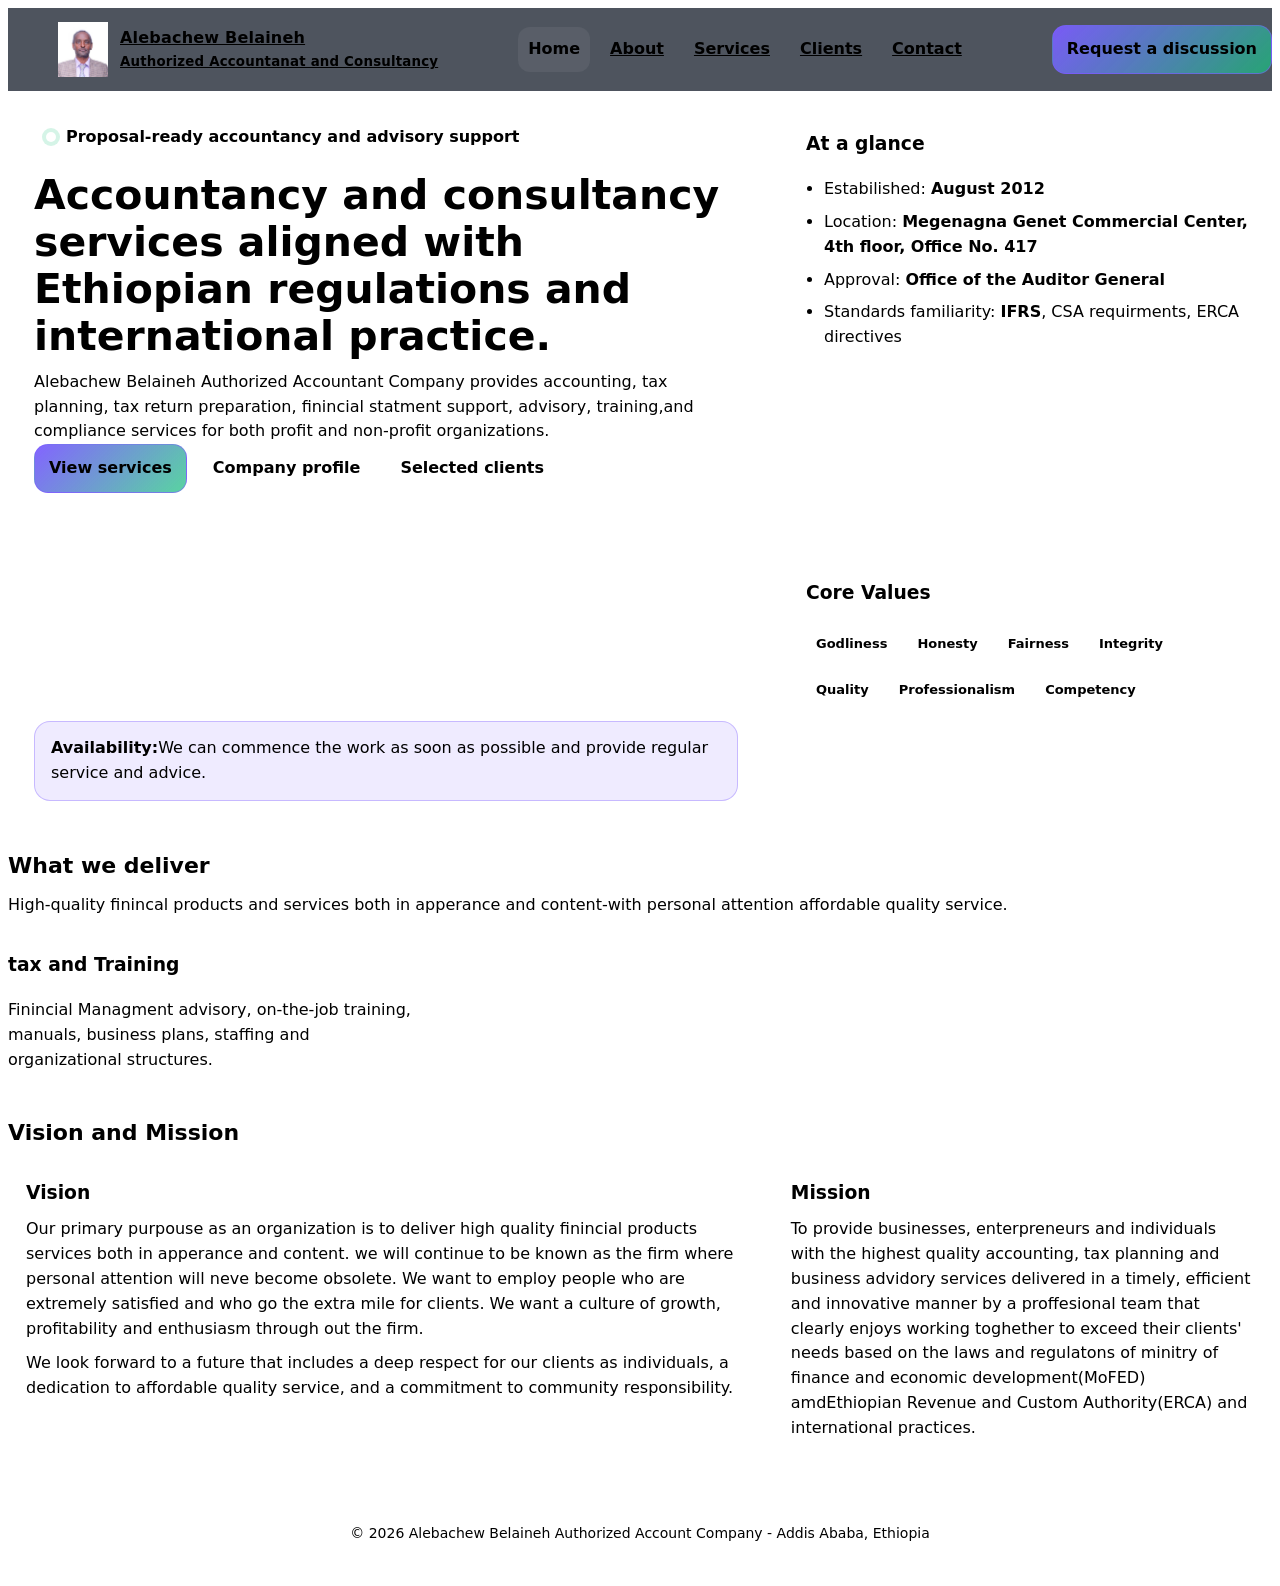
<file: index.html>
<!DOCTYPE html>
<html lang="en">
<head>
    <meta charset="UTF-8">
    <meta name="viewport" content="width=device-width, initial-scale=1"/>
    <title>Alebachew Belaineh Authorized Accountant - portfolio</title>
    <meta name="discription" content="accountancy and consultancy services in Addis Ababa. Tax, financial statments, advisory, training and compliance support."/>
    <link rel="stylesheet" href="style.css"/>
</head>
<body>
   <a class="skip-link" href="#main">Skip to content</a>
   
   <header>
    <div class="container">
        <nav class="nav" aria-label="Main navigation">
            <a class="brand" href="index.html">
                <span class="brand-badge" aria-hidden="true"></span>
                <img src="dad photo.jpg" alt="dad" width="50px"><span>
                    Alebachew Belaineh<small>Authorized Accountanat and Consultancy</small>
                </span>
            </a>
            <div class="nav-links">
                <a class="active" href="index.html">Home</a>
                <a href="about.html">About</a>
                <a href="services.html">Services</a>
                <a href="clients.html">Clients</a>
                <a href="contact.html">Contact</a>
            </div>

            <div class="nav-cta">
                <a class="btn primary" href="contact.html"> Request a discussion</a>
            </div>
        </nav>
    </div>
   </header>
   <main id="main">
    <setion class="hero">
        <div class="container">
            <div class="hero-grid">
                <div class="card hero-card">
                    <span class="kicker"><span class="dot" aria-hidden="true"></span>Proposal-ready accountancy and advisory support</span>
                    <h1>Accountancy and consultancy services aligned with Ethiopian regulations and international practice.</h1>
                    <p class="lead">
                        Alebachew Belaineh Authorized Accountant Company provides accounting, tax planning, tax return preparation,
                        finincial statment support, advisory, training,and compliance services for both profit and non-profit organizations.
                    </p>
                    <div class="hero-actions">
                        <a class="btn primary" href="services.html">View services</a>
                        <a class="btn" href="about.html">Company profile</a>
                        <a class="btn" href="clients.html">Selected clients</a>
                    </div>
                    <hr class="sep" />

                    <div class="notice">
                        <strong>Availability:</strong>We can commence the work as soon as possible and provide regular service and advice.
                    </div>
                </div>
                <div class="card side-card">
                    <h3>At a glance</h3>
                    <ul class="list">
                        <li>Estabilished: <strong>August 2012</strong></li>
                        <li>Location: <strong>Megenagna Genet Commercial Center, 4th floor, Office No. 417</strong></li>
                        <li>Approval: <strong>Office of the Auditor General</strong></li>
                        <li>Standards familiarity: <strong>IFRS</strong>, CSA requirments, ERCA directives</li>
                    </ul>
                    <hr class="sep" />
                    <h3> Core Values</h3>
                    <div class="badges" aria-label="Core Values">
                        <span class="badge">Godliness</span>
                        <span class="badge">Honesty</span>
                        <span class="badge">Fairness</span>
                        <span class="badge">Integrity</span>
                        <span class="badge">Quality</span>
                        <span class="badge">Professionalism</span>
                        <span class="badge">Competency</span>
                    </div>
                </div>
            </div>
        </div>
    </setion>
    <section class="section">
        <div class="container">
            <h2>What we deliver</h2>
            <p>High-quality finincal products and services both in apperance and content-with personal attention affordable quality service.</p>

            <div class="grid-3">
                <div class="card-mini">
                    <h3>tax and Training</h3>
                    <p> Finincial Managment advisory, on-the-job training, manuals, business plans, staffing and organizational structures.</p>
                </div>
            </div>
        </div>
    </section>
    <section class="section">
        <div class="container">
            <h2>Vision and Mission</h2>
            <div class="two-col">
              <div class="card block">
                <h3>Vision</h3>
                <p>
                    Our primary purpouse as an organization is to deliver high quality finincial products services both in apperance and content.
                    we will continue to be known as the firm where personal attention will neve become obsolete. We want to employ people who are extremely
                    satisfied and who go the extra mile for clients. We want a culture of growth, profitability and enthusiasm through out the firm.
                </p>
                <p>We look forward to a future that includes a deep respect for our clients as individuals, a dedication to affordable quality service,
                    and a commitment to community responsibility.
                </p>
              </div>
              <div class="card block">
                <h3>Mission</h3>
                <p>To provide businesses, enterpreneurs and individuals with the highest quality accounting, tax planning and business advidory services delivered
                    in a timely, efficient and innovative manner by a proffesional team that clearly enjoys working toghether to exceed their clients' needs
                    based on the laws and regulatons of minitry of finance and economic development(MoFED) amdEthiopian Revenue and Custom Authority(ERCA)
                and international practices.</p>
              </div>
            </div>
        </div>
    </section>
   </main>
   <footer class="footer">
    <div class="container">
        <p> <center>&copy; 2026 Alebachew Belaineh Authorized Account Company - Addis Ababa, Ethiopia</center></p>
    </div>
   </footer>
</body>
</html>
</file>
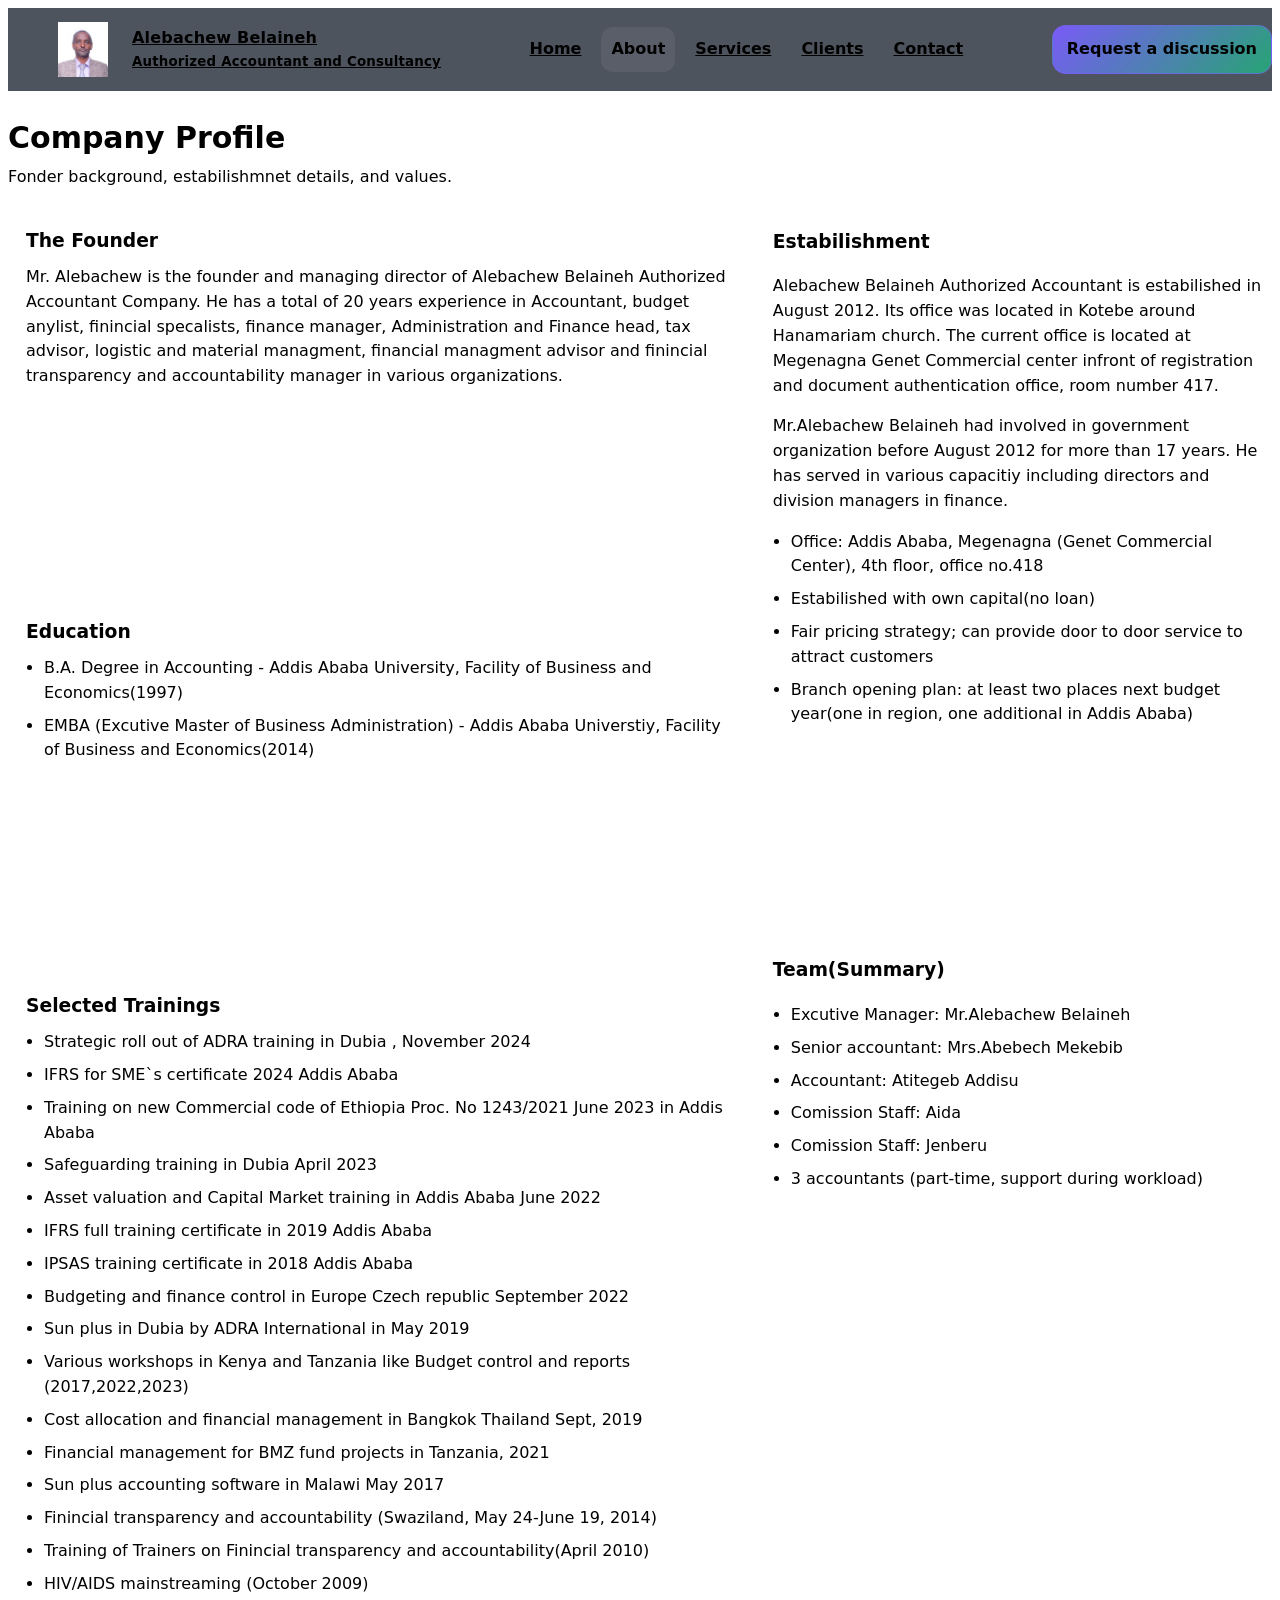
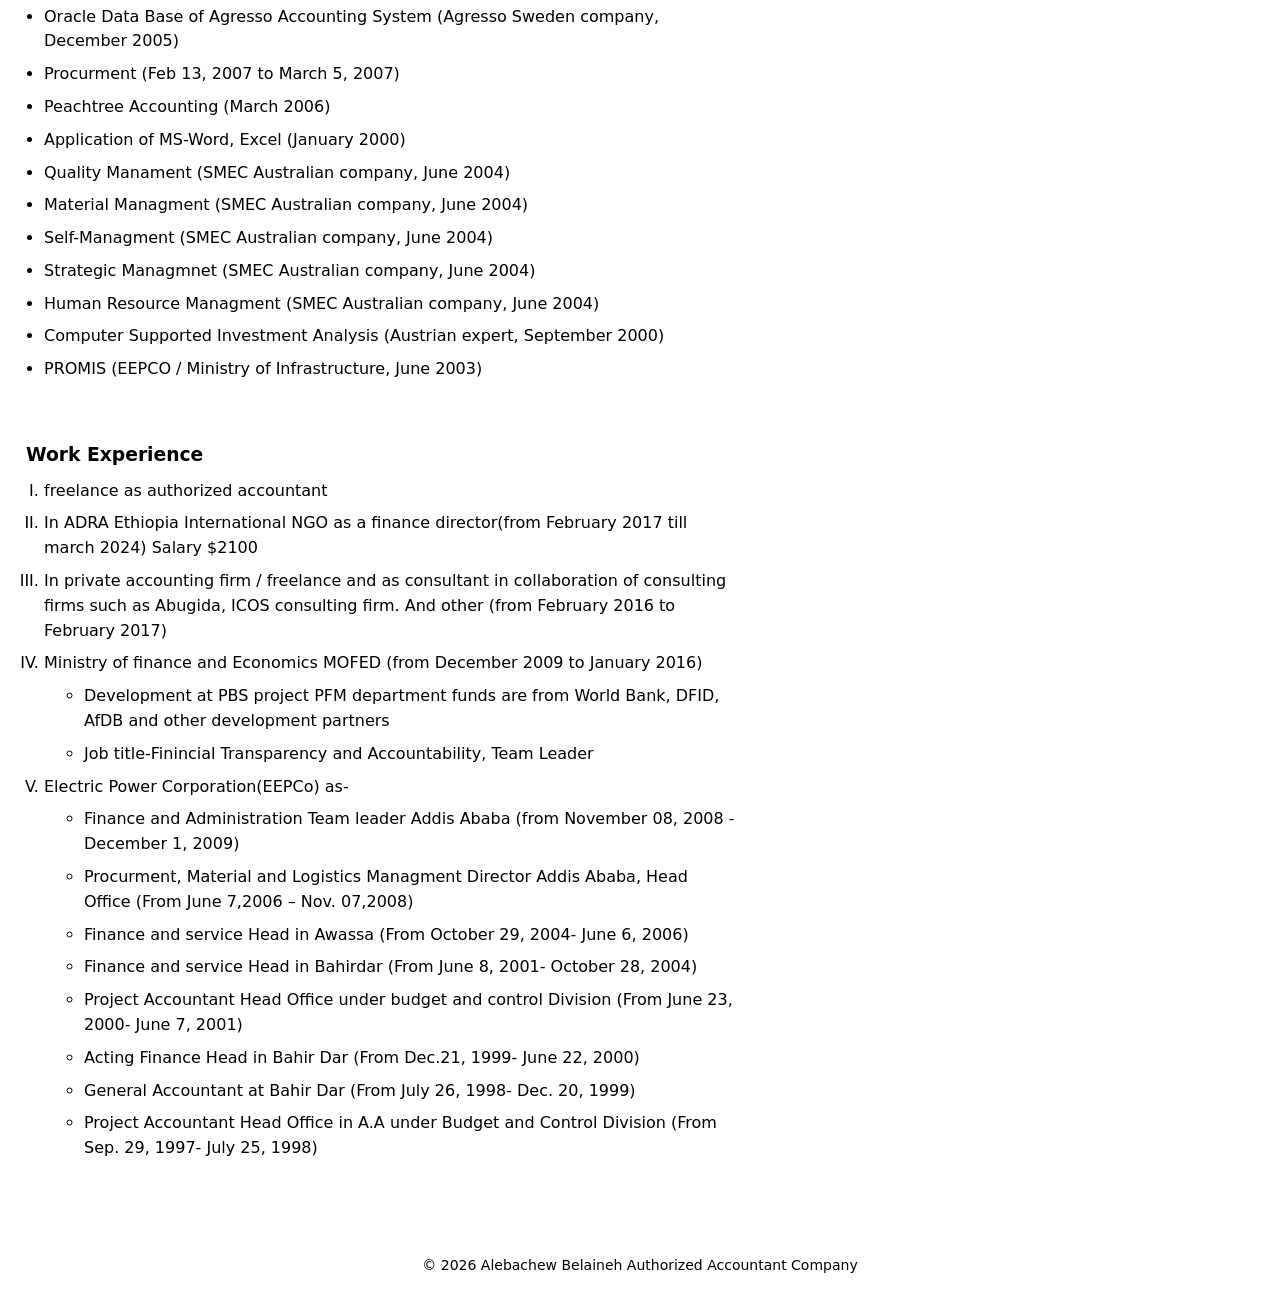
<file: about.html>
<!DOCTYPE html>
<html lang="en">
<head>
    <meta charset="UTF-8">
    <meta name="viewport" content="width=device-width, initial-scale=1.0">
    <title>About - Alebachew Belaineh Authorized Accountant</title>
    <meta name="description" content="Company profile of Alebachew Belaineh Authorized Accountant Company, including founder background, and estabilishment." />
    <link rel="stylesheet" href="style.css">
</head>
<body>
   <a class="skip-link" href="#main">Skip to content</a>
   
   <header>
 <div class="container">
  <nav class="nav" aria-label="Main navigation">
        <a class="brand" href="index.html">
            <span class="brand-badge" aria-hidden="true"></span>
            <img src="dad photo.jpg" alt="dad" width="50px"><span></span>
            <span>
                Alebachew Belaineh<small> Authorized Accountant and Consultancy</small>
            </span>
        </a>
        <div class="nav-links">
                <a href="index.html">Home</a>
                <a class="active" href="about.html">About</a>
                <a href="services.html">Services</a>
                <a href="clients.html">Clients</a>
                <a href="contact.html">Contact</a>
        </div>

        <div class="nav-cta">
            <a class="btn primary" href="contact.html">Request a discussion</a>
        </div>
    </nav>
  </div>
   </header>
   <main id="main" class="content">
    <div class="container">
        <h1 class="page-title">Company Profile</h1>
        <p class="page-subtitle">Fonder background, estabilishmnet details, and values.</p>

        <div class="two-col">
            <section class="card block">
                <h3>The Founder</h3>
                <p>
                    Mr. Alebachew is the founder and managing director of Alebachew Belaineh Authorized Accountant Company.
                    He has a total of 20 years experience in Accountant, budget anylist, finincial specalists, finance manager,
                    Administration and Finance head, tax advisor, logistic and material managment, financial managment advisor and finincial transparency and accountability manager in various organizations. 
                </p>
                <hr class="sep" />

                <h3>Education</h3>
                <ul class="list">
                    <li>B.A. Degree in Accounting - Addis Ababa University, Facility of Business and Economics(1997)</li>
                    <li>EMBA (Excutive Master of Business Administration) - Addis Ababa Universtiy, Facility of Business and Economics(2014)</li>
                </ul>

                <hr class="sep" />

                <h3>Selected Trainings</h3>
                <ul class="list">
                    <li>Strategic roll out of ADRA training in Dubia , November 2024</li>
                    <li>IFRS for SME`s certificate 2024 Addis Ababa</li>
                    <li>Training on new Commercial code of Ethiopia Proc. No 1243/2021 June 2023 in Addis Ababa</li>
                    <li>Safeguarding training in Dubia April 2023</li>
                    <li>Asset valuation and Capital Market training in Addis Ababa June 2022</li>
                    <li>IFRS full training certificate in 2019 Addis Ababa</li>
                    <li>IPSAS training certificate in 2018 Addis Ababa</li>
                    <li>Budgeting and finance control in Europe Czech republic September 2022</li>
                    <li>Sun plus in Dubia by ADRA International in May 2019</li>
                    <li>Various workshops in Kenya and Tanzania like Budget control and reports (2017,2022,2023)</li>
                    <li>Cost allocation and financial management in Bangkok Thailand Sept, 2019</li>
                    <li>Financial management for BMZ fund projects in Tanzania, 2021</li>
                    <li>Sun plus accounting software in Malawi May 2017</li>

                    <li>Finincial transparency and accountability (Swaziland, May 24-June 19, 2014)</li>
                    <li>Training of Trainers on Finincial transparency and accountability(April 2010)</li>
                    <li>HIV/AIDS mainstreaming (October 2009)</li>
                    <li>Oracle Data Base of Agresso Accounting System (Agresso Sweden company, December 2005)</li>
                    <li>Procurment (Feb 13, 2007 to March 5, 2007)</li>
                    <li>Peachtree Accounting (March 2006)</li>
                    <li>Application of MS-Word, Excel (January 2000)</li>
                    <li>Quality Manament (SMEC Australian company, June 2004)</li>
                    <li>Material Managment (SMEC Australian company, June 2004)</li>
                    <li>Self-Managment (SMEC Australian company, June 2004)</li>
                    <li>Strategic Managmnet (SMEC Australian company, June 2004)</li>
                    <li>Human Resource Managment (SMEC Australian company, June 2004)</li>
                    <li>Computer Supported Investment Analysis (Austrian expert, September 2000)</li>
                    <li>PROMIS (EEPCO / Ministry of Infrastructure, June 2003)</li>
                </ul>
                <br><br>

                <h3>Work Experience</h3>
                <ol class="list" type="I">
                    <li>freelance as authorized accountant</li>
                    <li>In ADRA Ethiopia International NGO as a finance director(from February 2017 till march 2024) Salary $2100</li>
                    <li>In private accounting firm / freelance and as consultant in collaboration of consulting firms such as Abugida, ICOS consulting firm. And other (from February 2016 to February 2017)</li>
                    <li>Ministry of finance and Economics MOFED (from December 2009 to January 2016)</li>
                    <ul>
                        <li>Development at PBS project PFM department funds are from World Bank, DFID, AfDB and other development partners </li>
                        <li>Job title-Finincial Transparency and Accountability, Team Leader</li>
                    </ul>
                    <li>Electric Power Corporation(EEPCo) as-</li>
                    <ul>
                        <li>Finance and Administration Team leader Addis Ababa (from November 08, 2008 - December 1, 2009)</li>
                        <li>Procurment, Material and Logistics Managment Director Addis Ababa, Head Office (From June 7,2006 – Nov. 07,2008)</li>
                        <li>Finance and service Head in Awassa (From October 29, 2004- June 6, 2006)</li>
                        <li>Finance and service Head in Bahirdar (From June 8, 2001- October 28, 2004)</li>
                        <li>Project Accountant Head Office under budget and control Division (From June 23, 2000- June 7, 2001)</li>
                        <li>Acting Finance Head in Bahir Dar (From Dec.21, 1999- June 22, 2000)</li>
                        <li>General Accountant at Bahir Dar (From July 26, 1998- Dec. 20, 1999)</li>
                        <li>Project Accountant Head Office in A.A under Budget and Control Division (From Sep. 29, 1997- July 25, 1998)</li>
                    </ul>
                </ol>
            </section>
            <aside clsaa="card block">
                <h3>Estabilishment</h3>
                <p>
                    Alebachew Belaineh Authorized Accountant is estabilished in August 2012.
                    Its office was located in Kotebe around Hanamariam church.
                    The current office is located at Megenagna Genet Commercial center infront of registration and document authentication office, room number 417.
                </p>
                <p>
                    Mr.Alebachew Belaineh had involved in government organization before August 2012 for more than 17 years.
                    He has served in various capacitiy including directors and division managers in finance.
                </p>

              
                <ul class="list">
                    
                    <li>Office: Addis Ababa, Megenagna (Genet Commercial Center), 4th floor, office no.418</li>
                    <li>Estabilished with own capital(no loan)</li>
                    <li>Fair pricing strategy; can provide door to door service to attract customers</li>
                    <li>Branch opening plan: at least two places next budget year(one in region, one additional in Addis Ababa)</li>
                </ul>

                <hr class="sep" />
                <h3>Team(Summary)</h3>
                <ul class="list">
                    <li>Excutive Manager: Mr.Alebachew Belaineh</li>
                    <li>Senior accountant: Mrs.Abebech Mekebib</li>
                    <li>Accountant: Atitegeb Addisu</li>
                    <li>Comission Staff: Aida</li>
                    <li>Comission Staff: Jenberu</li>
                    <li>3 accountants (part-time, support during workload) </li>
                </ul>
            </aside>
        </div>
    </div>
   </main>
   <footer class="footer">
    <div class="container">
        <center>&copy;  2026 Alebachew Belaineh Authorized Accountant Company
    </div>
   </footer>
</body>
</html>
</file>
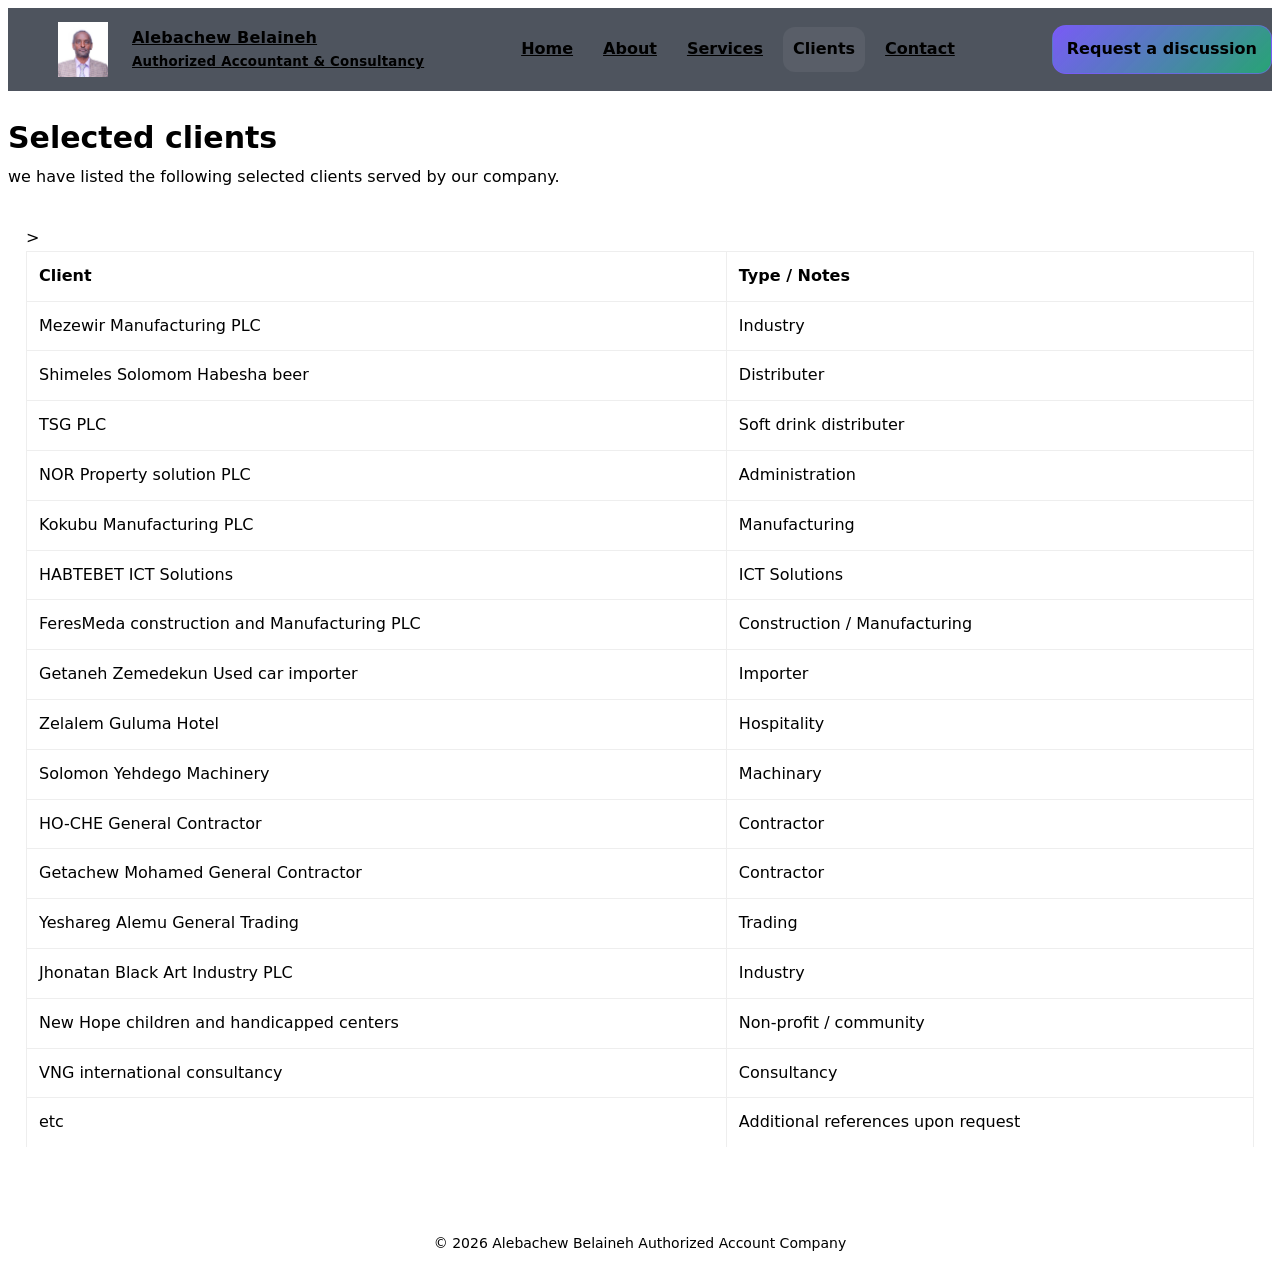
<file: clients.html>
<!DOCTYPE html>
<html lang="en">
<head>
    <meta charset="UTF-8">
    <meta name="viewport" content="width=device-width, initial-scale=1.0">
    <title>Clients - Alebachew Belaineh Authorized Accountant</title>
      <meta name="description" content="Selected clients served by Alebachew Belaineh Authorized Accountant Company." />
      <link rel="stylesheet" href="style.css" />
</head>
<body>
  <a class="skip-link" href="#main">Skip tocontent</a>
  
  <header>
    <div class="container">
      <nav class="nav" aria-label="Main navigation">
        <a class="brand" href="index.html">
          <span class="brand-badge" aira-hidden="true"></span>
          <img src="dad photo.jpg" alt="dad" width="50px"><span></span>
          <span>Alebachew Belaineh <small>Authorized Accountant & Consultancy</small></span>
        </a>
        <div class="nav-links">
          <a href="index.html">Home</a>
          <a href="about.html">About</a>
          <a href="services.html">Services</a>
          <a class="active" href="clients.html">Clients</a>
          <a href="contact.html">Contact</a>
        </div>
        
        <div class="nav-cta">
          <a class="btn primary" href="contact.html">Request a discussion</a>
        </div>
      </nav>
    </div>
  </header>

  <main id="main" class="content">
    <div class="container">
      <h1 class="page-title">Selected clients</h1>
      <p class="page-subtitle">we have listed the following selected clients served by our company.</p>
      <div class="card block">
        <table class="table" aria-label="Selected clients list" border="1">
          <thead>
            <tr>
              <th>Client</th>
              <th>Type / Notes</th>
            </tr>
          </thead>
          <tbody>
            <tr>
              <td>Mezewir Manufacturing PLC</td>
              <td>Industry</td>
            </tr>
            <tr>
              <td>Shimeles Solomom Habesha beer</td>
              <td>Distributer</td>
            </tr>
            <tr>
              <td>TSG PLC</td>
              <td>Soft drink distributer</td>
            </tr>
            <tr>
              <td>NOR Property solution PLC</td>
              <td>Administration</td>
            </tr>
            <tr>
              <td>Kokubu Manufacturing PLC</td>
              <td>Manufacturing</td>
            </tr>
            <tr>
              <td>HABTEBET ICT Solutions</td>
              <td>ICT Solutions</td>
            </tr>
            <tr>
              <td>FeresMeda construction and Manufacturing PLC</td>
              <td>Construction / Manufacturing</td>
            </tr>
            <tr>
              <td>Getaneh Zemedekun Used car importer</td>
              <td>Importer</td>
            </tr>
            ><tr>
              <td>Zelalem Guluma Hotel</td>
              <td>Hospitality</td>
            </tr>
            <tr>
              <td>Solomon Yehdego Machinery</td>
              <td>Machinary</td>
            </tr>
            <tr>
              <td>HO-CHE General Contractor</td>
              <td>Contractor</td>
            </tr>
            <tr>
              <td>Getachew Mohamed General Contractor</td>
              <td>Contractor</td>
            </tr>
            <tr>
              <td>Yeshareg Alemu General Trading </td>
              <td>Trading</td>
            </tr>
            <tr>
              <td>Jhonatan Black Art Industry PLC</td>
              <td>Industry</td>
            </tr>
              <td>New Hope children and handicapped centers </td>
              <td>Non-profit / community</td>
            </tr>
            <tr>
              <td>VNG international consultancy</td>
              <td>Consultancy</td>
            </tr>
            <tr>
              <td>etc</td>
              <td>Additional references upon request</td>
            </tr>
          </tbody>
        </table>
      </div>
    </div>
  </main>

  <footer class="footer">
    <div class="container">
      <center>&copy; 2026 Alebachew Belaineh Authorized Account Company
    </div>
  </footer>
</body>
</html>
</file>
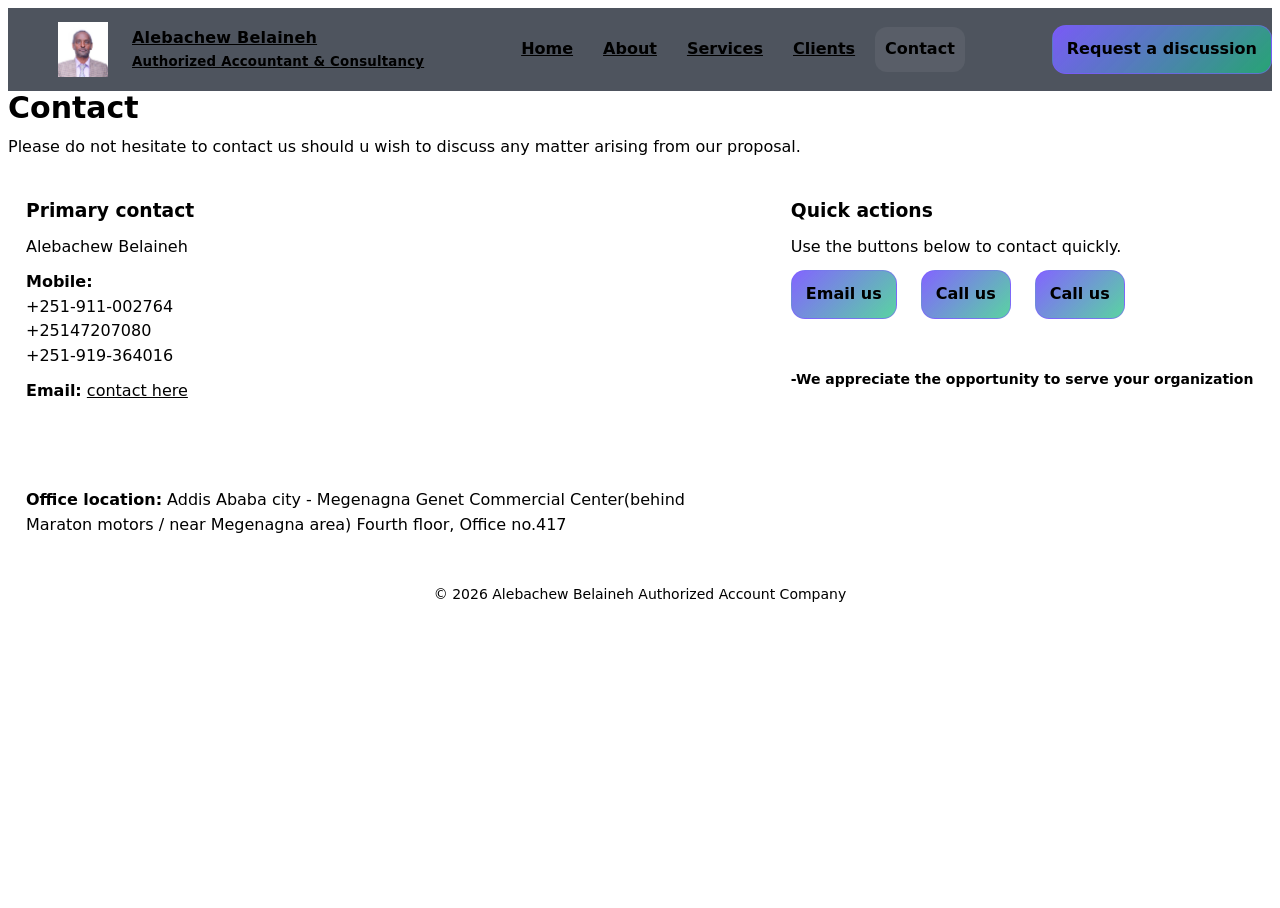
<file: contact.html>
<!DOCTYPE html>
<html lang="en">
<head>
    <meta charset="UTF-8">
    <meta name="viewport" content="width=device-width, initial-scale=1.0">
    <title>Contact - Alebachew Belaineh Authorized Accountanat</title>
    <meta name="description" content="Contact details for Alebachew Belaineh Authorized Accountanat Company."/>
    <link rel="stylesheet" href="style.css"/>
</head>
<body>
    <a class="skip-link" href="#main">skip to content</a>

    <header>
        <div class="container">
            <nav class="nav" aria-label="Main navigation">
                <a class="brand" href="index.html">
                    <span class="brand-badge" aria-hidden="true"></span>
                    <img src="dad photo.jpg" alt="dad" width="50px"><span></span>
                    <span>
                        Alebachew Belaineh<small>Authorized Accountant & Consultancy</small>
                    </span>
                </a>
                <div class="nav-links">
                    <a href="index.html">Home</a>
                    <a href="about.html">About</a>
                    <a href="services.html">Services</a>
                    <a  href="clients.html">Clients</a>
                    <a class="active" href="contact.html">Contact</a>
                </div>
                <div class="nav-cta">
                    <a class="btn primary" href="contact.html">Request a discussion</a>
                </div>
            </nav>
        </div>
    </header>

    <main id="main" class="contnet">
        <div class="container">
            <h1 class="page-title">Contact</h1>
            <p class="page-subtitle">Please do not hesitate to contact us should u wish to discuss any matter arising from our proposal.</p>

            <div class="two-col">
                <section class="card block">
                    <h3>Primary contact</h3>
                    <p>Alebachew Belaineh</p>

                    <p>
                       <span> <strong>Mobile:</strong><br></span><span></span>
                        <span>+251-911-002764</span><br><span><span></span><span>+25147207080  </span><br>
                        <span>+251-919-364016</span>
                    </p>
                    <p>
                        <strong>Email:</strong>
                        <a href="mailto:alebachew1@yahoo.com">contact here</a>
                    </p>
                    <br><br><br>
                    <p>
                        <strong>Office location:</strong>
                        Addis Ababa city - Megenagna Genet Commercial Center(behind Maraton motors / near Megenagna area)
                        Fourth floor, Office no.417
                    </p>
                </section>

                <aside class="card block">
                    <h3>Quick actions</h3>
                    <p class="lead">
                        Use the buttons below to contact quickly.
                    </p>
                    <div class="hero-actions">
                        <a class="btn primary" href="mailto:alebachew1@yahoo.com">Email us</a><br/><br>
                        <a class="btn primary" href="tel:+251911002764">Call us</a><br><br>
                        <a class="btn primary" href="tel:+251919364016">Call us</a>
                    </div>
                    
                    <br><br>
                    <p class="lead" style="font-size: 14px;"><strong>-</strong><strong>We appreciate the opportunity to serve your organization</strong></p>
                </aside>
            </div>
        </div>
    </main>
    <footer class="footer">
        <div class="container">
            <center>&copy; 2026 Alebachew Belaineh Authorized Account Company
        </div>
    </footer>
</body>
</html>
</file>
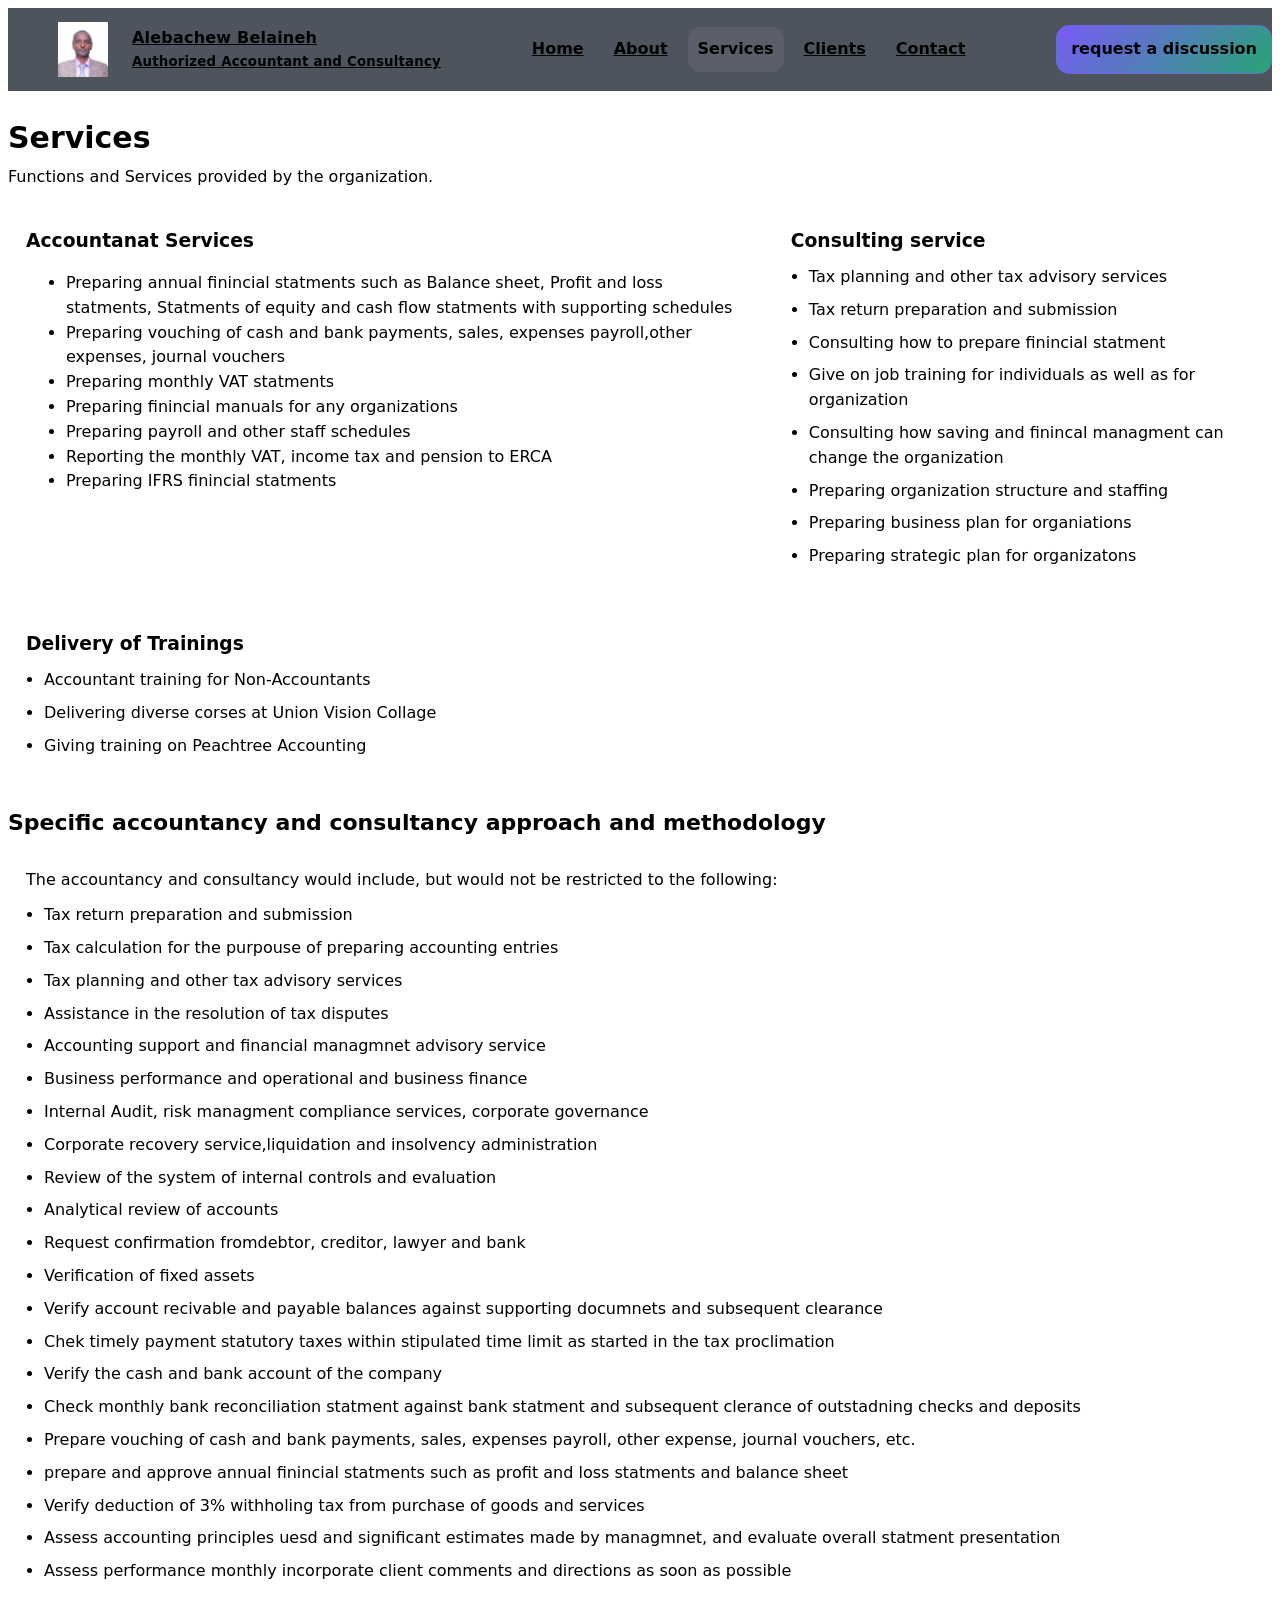
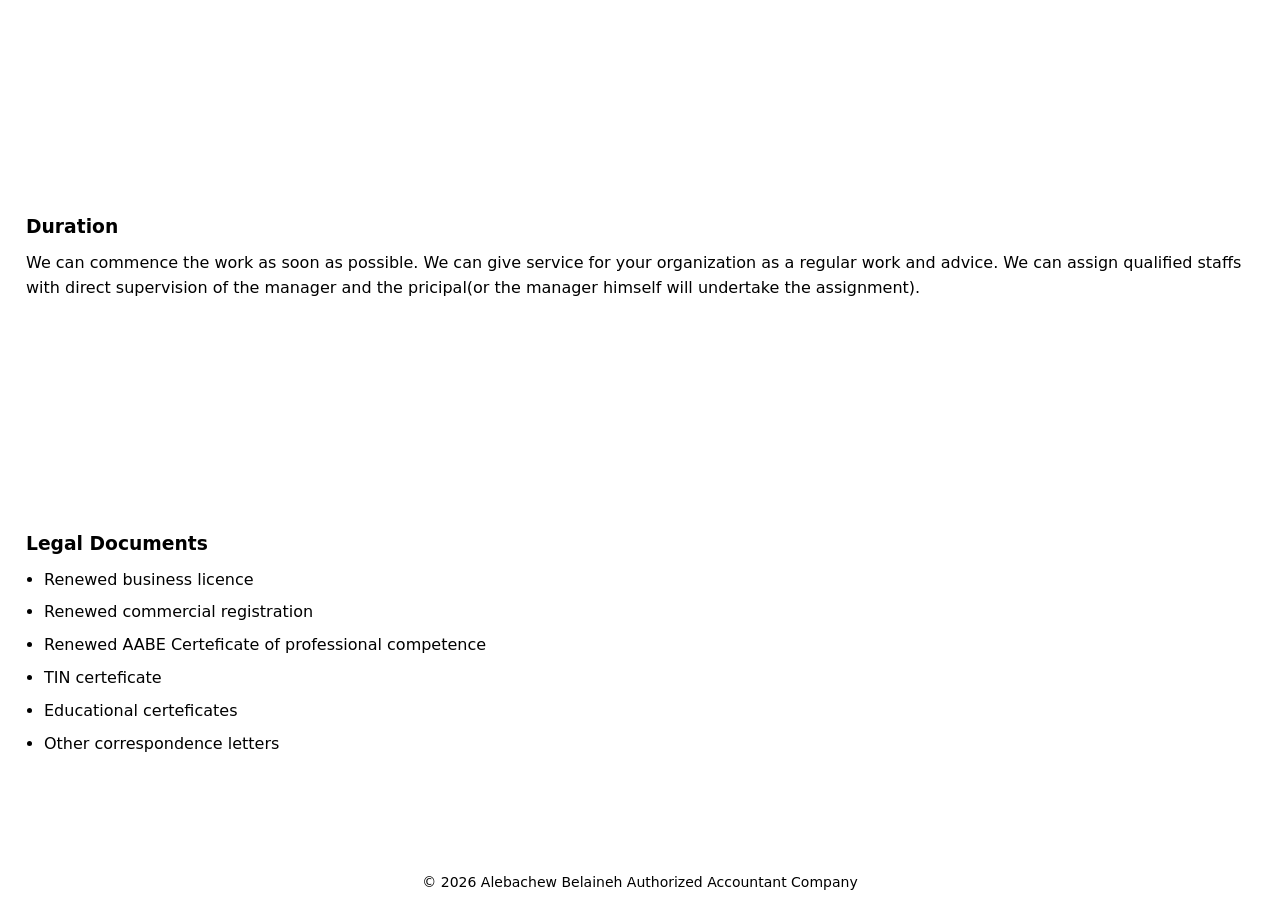
<file: services.html>
<!DOCTYPE html>
<html lang="en">
<head>
    <meta charset="UTF-8">
    <meta name="viewport" content="width=device-width, initial-scale=1.0">
    <title>Services - Alebachew Belaineh Authorized Accountant</title>
    <meta name="description" content="Accounting and consultancy services: finincial statments, VAT/ToT, tax advisory, business planing, training, and compliance">
    <link rel="stylesheet" href="style.css" />
</head>
<body>
   <a class="skip-link href=#main">Skip to content</a> 

   <header>
    <div class="container">
        <nav class="nav" aria-label="main navigation">
            <a class="brand" href="index.html">
                <span class="brand-badge" aria-hidden="true"></span>
                <img src="dad photo.jpg" alt="dad" width="50px"><span></span>
                <span>
                     Alebachew Belaineh<small> Authorized Accountant and Consultancy</small>
                </span>
            </a>
            <div class="nav-links">
                <a href="index.html">Home</a>
                <a href="about.html">About</a>
                <a class="active"  href="services.html">Services</a>
                <a href="clients.html">Clients</a>
                <a href="contact.html">Contact</a>
            </div>

            <div class="nav-cta">
                <a class="btn primary" href="contact.html">request a discussion</a>
            </div>
        </nav>
    </div>
   </header>
   <main id="main" class="content">
    <div class="container">
        <h1 class="page-title">Services</h1>
        <p class="page-subtitle">Functions and Services provided by the organization.</p>
        <div class="two-col">
            <section class="card block">
                <h3>Accountanat Services</h3>
                <ul>
                    <li>Preparing annual finincial statments such as Balance sheet, Profit and loss statments, Statments of equity and cash flow statments with supporting schedules</li>
                    <li>Preparing vouching of cash and bank payments, sales, expenses payroll,other expenses, journal vouchers </li>
                    <li>Preparing monthly VAT statments</li>
                    <li>Preparing finincial manuals for any organizations</li>
                    <li>Preparing payroll and other staff schedules</li>
                    <li>Reporting the monthly VAT, income tax and pension to ERCA</li>
                    <li>Preparing IFRS finincial statments</li>
                </ul>
            </section>
            <section class="card block">
                <h3>Consulting service</h3>
                <ul class="list">
                    <li>Tax planning and other tax advisory services</li>
                    <li>Tax return preparation and submission</li>
                    <li>Consulting how to prepare finincial statment</li>
                    <li>Give on job training for individuals as well as for organization</li>
                    <li>Consulting how saving and finincal managment can change the organization</li>
                    <li>Preparing organization structure and staffing</li>
                    <li>Preparing business plan for organiations</li>
                    <li>Preparing strategic plan for organizatons</li>
                </ul>
            </section>
            <section class="card block">
                <h3>Delivery of Trainings</h3>
                <ul class="list">
                    <li>Accountant training for Non-Accountants</li>
                    <li>Delivering diverse corses at Union Vision Collage</li>
                    <li>Giving training on Peachtree Accounting</li>
                </ul>
            </section>
        </div>

        <section class="section">
            <div class="container" style="padding:0;">
                <h2>Specific accountancy and consultancy approach and methodology</h2>
                <div class="card block">
                    <p>The accountancy and consultancy would include, but would not be restricted to the following:</p>
                    <ul class="list">
                        <li>Tax return preparation and submission</li>
                        <li>Tax calculation for the purpouse of preparing accounting entries</li>
                        <li>Tax planning and other tax advisory services</li>
                        <li>Assistance in the resolution of tax disputes</li>
                        <li>Accounting support and financial managmnet advisory service</li>
                        <li>Business performance and operational and business finance</li>
                        <li>Internal Audit, risk managment compliance services, corporate governance</li>
                        <li>Corporate recovery service,liquidation and insolvency administration</li>
                        <li>Review of the system of internal controls and evaluation</li>
                        <li>Analytical review of accounts</li>
                        <li>Request confirmation fromdebtor, creditor, lawyer and bank</li>
                        <li>Verification of fixed assets</li>
                        <li>Verify account recivable and payable balances against supporting documnets and subsequent clearance</li>
                        <li>Chek timely payment statutory taxes within stipulated time limit as started in the tax proclimation</li>
                        <li>Verify the cash and bank account of the company</li>
                        <li>Check monthly bank reconciliation statment against bank statment and subsequent clerance of outstadning checks and deposits</li>
                        <li>Prepare vouching of cash and bank payments, sales, expenses payroll, other expense, journal vouchers, etc.</li>
                        <li>prepare and approve annual finincial statments such as profit and loss statments and balance sheet</li>
                        <li>Verify deduction of 3% withholing tax from purchase of goods and services</li>
                        <li>Assess accounting principles uesd and significant estimates made by managmnet, and evaluate overall statment presentation</li>
                        <li>Assess performance monthly incorporate client comments and directions as soon as possible</li>
                    </ul>
                    <hr class="sep" />
                    <h3>Duration</h3>
                    <p>
                        We can commence the work as soon as possible. We can give service for your organization as a regular work and advice.
                        We can assign qualified staffs with direct supervision of the manager and the pricipal(or the manager himself will undertake the assignment).
                    </p>
                    <hr class="sep" />
                    <h3>Legal Documents</h3>
                    <ul class="list">
                        <li>Renewed business licence</li>
                        <li>Renewed commercial registration</li>
                        <li>Renewed AABE Certeficate of professional competence</li>
                        <li>TIN certeficate</li>
                        <li>Educational certeficates</li>
                        <li>Other correspondence letters</li>
                    </ul>
                </div>
            </div>
        </section>
    </div>
   </main>
   <footer class="footer">
    <div class="container">
         <center>&copy; 2026 Alebachew Belaineh Authorized Accountant Company
    </div>
   </footer>
</body>
</html>
</file>
<file: style.css>
: root{
    --bg: #0b1220;
    --card: rgba(255,255,255,.06);
    --card2: rgba(255,255,255,.08);
    --text: rgba(255,255,255,.92);
    --muted: rgba(255,255,255,72);
    --border: rgba(255,255,255,.14);
    --brand: #7c5cff;
    --brand2: #9c37d;
    --shadow: 0 18px 50px rgba(0,0,0,.35);
    --radius: 16px;
    --max: 1120px;
}
*{box-sizing:border-box}
html, body{ height:100%; }
body{
    marign:0;
    font-family: ui-sans-serif, system-ui, -apple-system, 'Segoe UI', Roboto, Arial, Helvetica;
    background: 
       radial-gradient(1200px 800px at 15% 10%, rgba(124,92,255,.28), transparent 55%),
       radial-gradient(900px 650px at 90% 25%, rgba(25,195,125,.22), transparent 60%),
       radial-gradient(900px 650px at 60% 100%,rgba(255,184,0,.12), transparent 55% ),
       var(--bg);
    color: var(--text);
    line-height: 1.55;
}
a{ color: inherit; text-decoration: :none;}
a:hover{ text-decoration: underline;}

.container{
    width:min(var(--max),calc(100% - 32px));
    margin: 0 auto;
}

.skip-link{
    position: absolute; left:-999px; top:auto; width: 1px; height: 1px; overflow: hidden;
}
.skip-link:focus{
    left:16px; top:16px; width:auto; height:auto;
    background: #fff; color: #000; padding: 10px 12px; border-radius:10px;
}

header{
    position:sticky;
    top: 0;
    z-index: 30;
    backdrop-filter: blur(14px);
    background: rgba(11,18,32,.72);
    border-bottom: 1px solid var(--border);
}

.nav{
    display: flex;
    align-items: center;
    justify-content: space-between;
    gap:16px;
    padding:14px 0;
}

.brand{
    display:flex;
    gap:12px;
    align-items: center;
    font-weight: 800;
    letter-spacing: .2px;
}
.brand-badge{
    width:38px; height: 38px;
    border-radius: 12px;
    background: linear-gradient(135deg, var(--brand), #4ad6ff);
    box-shadow: var(--shadow);
}
.brand small{
    display:block;
    color: var(--muted);
    font-weight: 600;
    margin-top: 2px;
}

.nav-links{
    display:flex;
    align-items: center;
    gap: 10px;
    flex-wrap: wrap;
    justify-content: flex-end;
}
.nav-links a{
    padding:10px 10px;
    border-radius: 12px;
    color: var(--muted);
    font-weight: 650;
}
.nav-links a.active,
.nav-linksa:hover{
    color: var(--text);
    background: rgba(255,255,255,.06);
    text-decoration: none;
}

.nav-cta{
    diaplay:flex;
    align-items: center;
    gap:10px;
}

.btn{
    display: inline-flex;
    align-items: center;
    justify-content: center;
    gap: 10px;
    padding: 11px 14px;
    border-radius: 14px;
    border: 1px solid var(--border);
    background: rgba(255,255,255,.06);
    color: var(--text);
    font-weight: 750;
    text-decoration: none;
}
.btn:hover{background: rgba(255,255,255,.10); text-decoration: none;}
.btn.primary{
    border: 1px solid rgba(124,92,255,.55);
    background: linear-gradient(135deg,rgba(124,92,255,.95), rgba(25,195,125,.72));
}
.btn.primary:hover{filter: brightness(1.05);}

.hero{ padding: 52px 0 18px; }
.hero-grid{
    display: grid;
    grid-template-columns: 1.4fr .9fr;
    gap: 22px;
    align-items: start;
}

.card{
    border: 1px solid var(--border);
    background:  linear-gradient(180deg, rgba(255,255,255,.08), rgba(255,255,255,.04));
    border-radius: var(--radius);
    box-shadow: var(--shadow);
}

.hero-card{ padding: 26px;}

.kicker{
    display: inline-flex;
    gap: 10px;
    align-items: center;
    padding: 8px 12px;
    border-radius: 999px;
    border: 1px solid var(--border);
    background: rgba(255,255,255,.06);
    color: var(--muted);
    font-weight: 750;
}
.kicker .dot{
    width: 10px; height: 10px; border-radius: 999px;
    background: var(--brand2);
    box-shadow: 0 0 0 4px rgba(25,195,125,.18);
}

h1{
    margin: 14px 0 10px;
    font-size: clamp(28px, 3.2vw,44px);
    line-height: 1.15;
}
.lead{
    margin: 0;
    color: var(--muted);
    font-size: 16px;
}

.hero-actions{
    marign-top: 18px;
    display: flex;
    gap: 12px;
    flex-wrap: wrap;
}

.side-card{ padding: 20px; }
.ide-card h3{ margin: 0 0 10px;}

.list{
    margin: 0;
    padding-left: 18px;
    color: var(--muted);
}
.list li{ margin: 8px 0;}

.section{ padding: 22px 0;}
.section h2{ margin: 0 0 10px; font-size: 22px;}
.section p{ color: var(--muted); margin: 0;}

.grid-3{
    margin-top: 14px;
    display: grid;
    grid-template-columns: repeat(3, 1fr);
    gap: 14px;
}
.mini{ padding: 16px;}
.mini h3{ margin: 0 0 6px; font-size: 16px;}
.mini p{ margin: 0; color: var(--muted); font-size: 14px;}

.content{ padding: 30px 0 50px;}
.page-title{ margin: 0 0 10px; font-size: 30px;}
.page-subtitle{ margin: 0 0 18px; coloe: var(--muted);}

.two-col{
    display: grid;
    grid-template-columns: 1.2fr .8fr;
    gap: 16px;
    align-items: start;
}

.block{ padding: 18px;}
.block h3{ margin: 0 0 10px;}
.block p{ margin: 0 0 10px; color: var(--muted);}

hr.sep{
    border: 0;
    border-top: 1px solid var(--border);
    margin: 114px 0;
}

.badges{
    display: flex;
    flex-wrap: wrap;
    gap: 10px;
}
.badge{
    padding: 8px 10px;
    border-radius: 999px;
    border: 1px solid var(--border);
    background: rgba(255,255,255,.06);
    color: var(--muted);
    font-weight: 700;
    font-size: 13px;
}

table{
    width: 100%;
    border-collapse: collapse;
    overflow: hidden;
    border-radius: var(--radius);
    border: 1px solid var(--border);
}

.table th, .table td{
    text-align: left;
    padding: 12px 12px;
    border-bottom: 1px solid var(--border);
    color: var(--muted);
}

.table th{
    color: var(--text);
    font-weight: 800;
    background: rgba(255,255,255,.06);
}
.table tr:last-child td{border-bottom: 0;}

.footer{
    border-top: 1px solid var(--border);
    padding: 18px 0 28px;
    color: var(--muted);
    font-size: 14px;
}

.notice{
    padding: 14px 16px;
    border-radius: 16px;
    border: 1px solid rgba(124,92,255,.35);
    background: rgba(124,92,255,.12);
    color: var(--muted);
}

/*responsive: no JS menu - nav links simplywrap and stack*/
@media (max-width: 900px){
    .hero-grid{ grid-template-columns: 1fr;}
    .two-col{ grid-template-columns: 1fr;}
    .grid-3{ grid-template-columns: 1fr;}

    .nav{
        flex-wrap: wrap;
        align-items: flex-start;
    }
    .nav-links{
        width: 100%;
        justify-content: flex-start;
    }
    .nav-cta{
        width: 100%;
    }
    .nav-cta .btn{
        width: 100%;
    }
}
</file>
